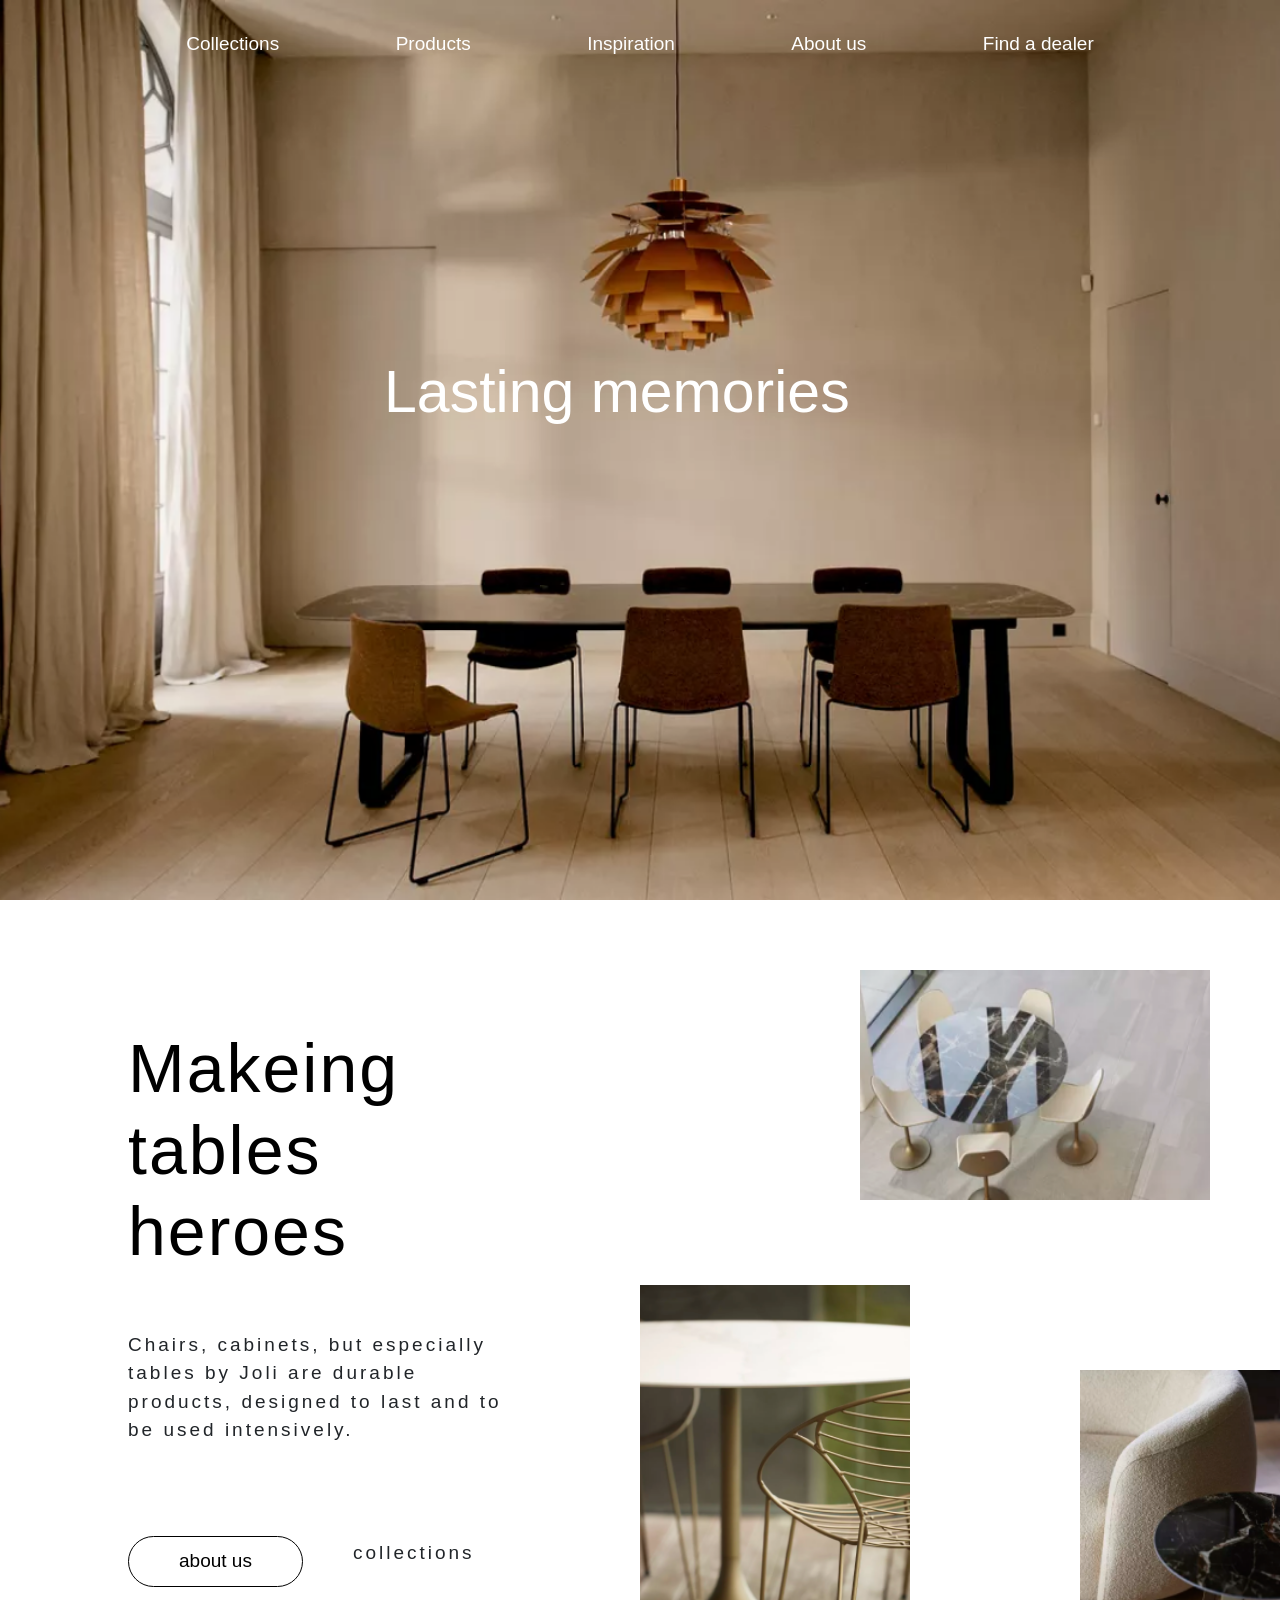
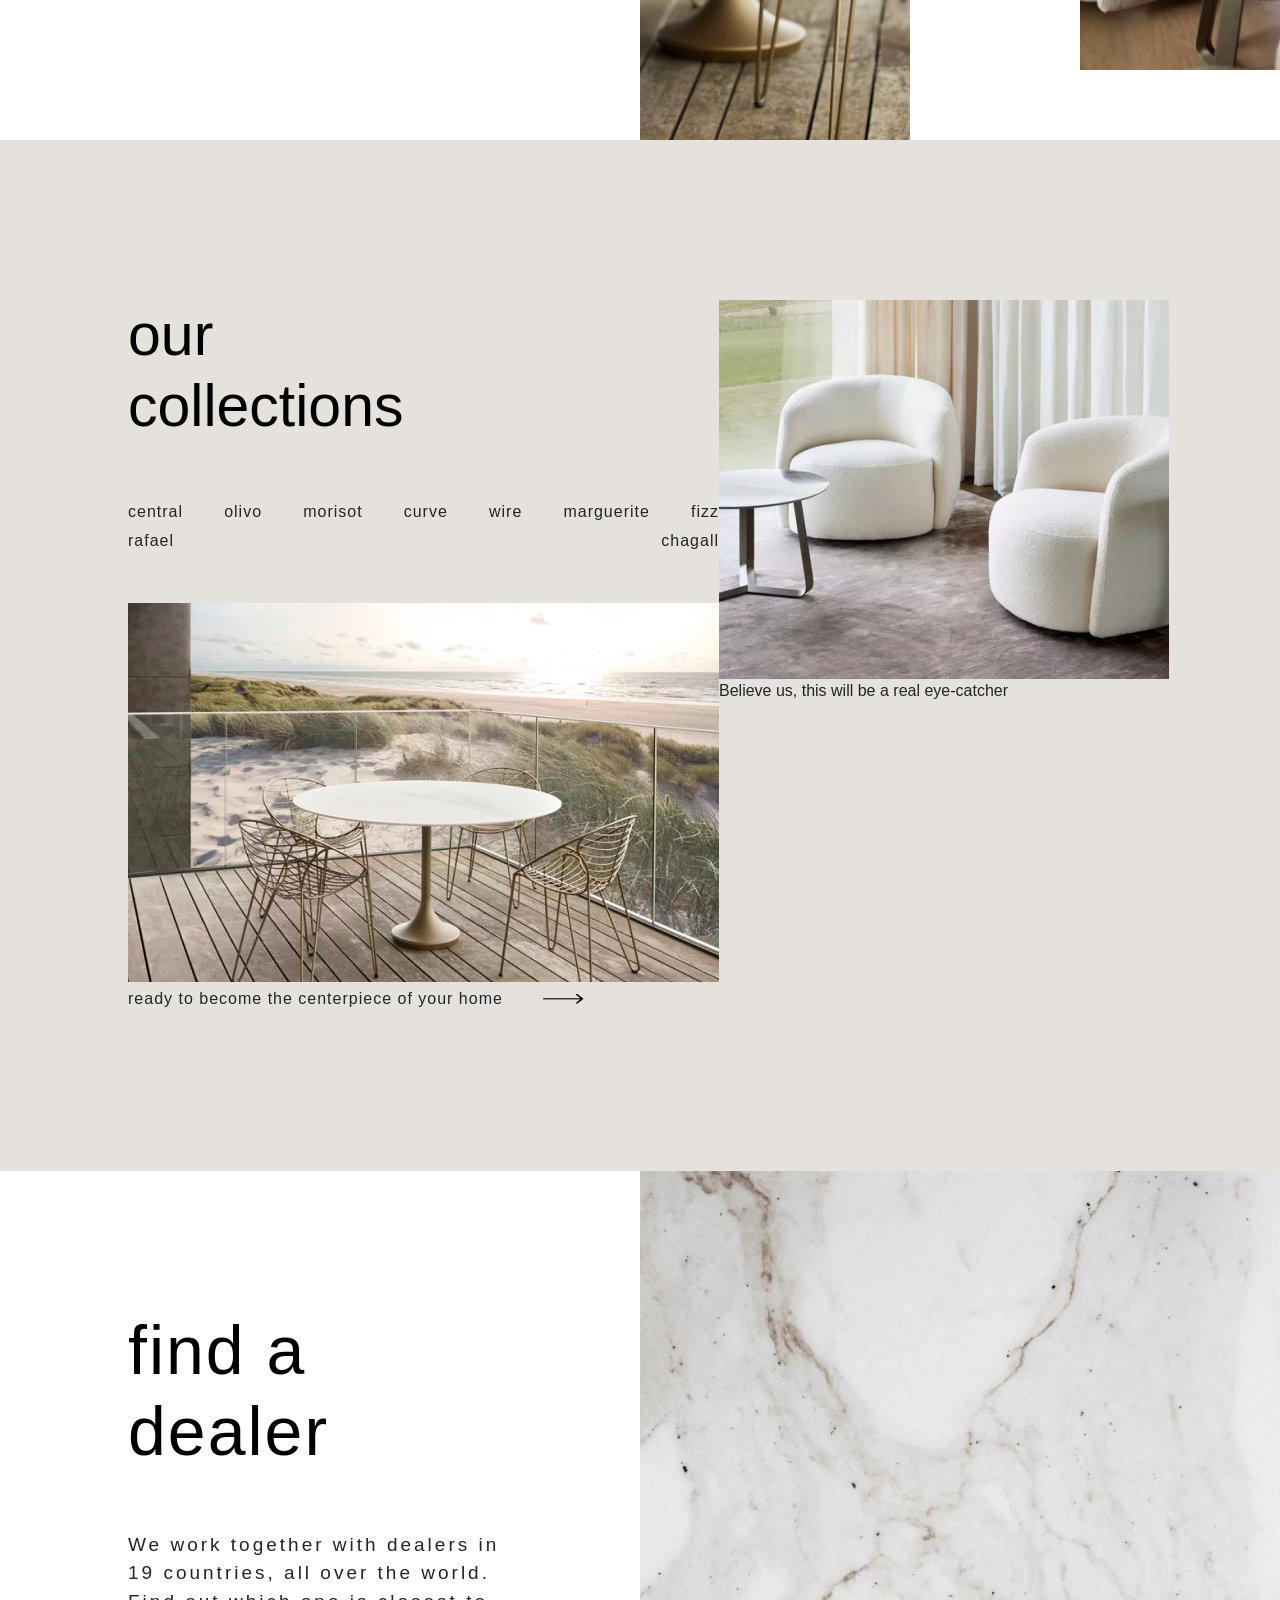
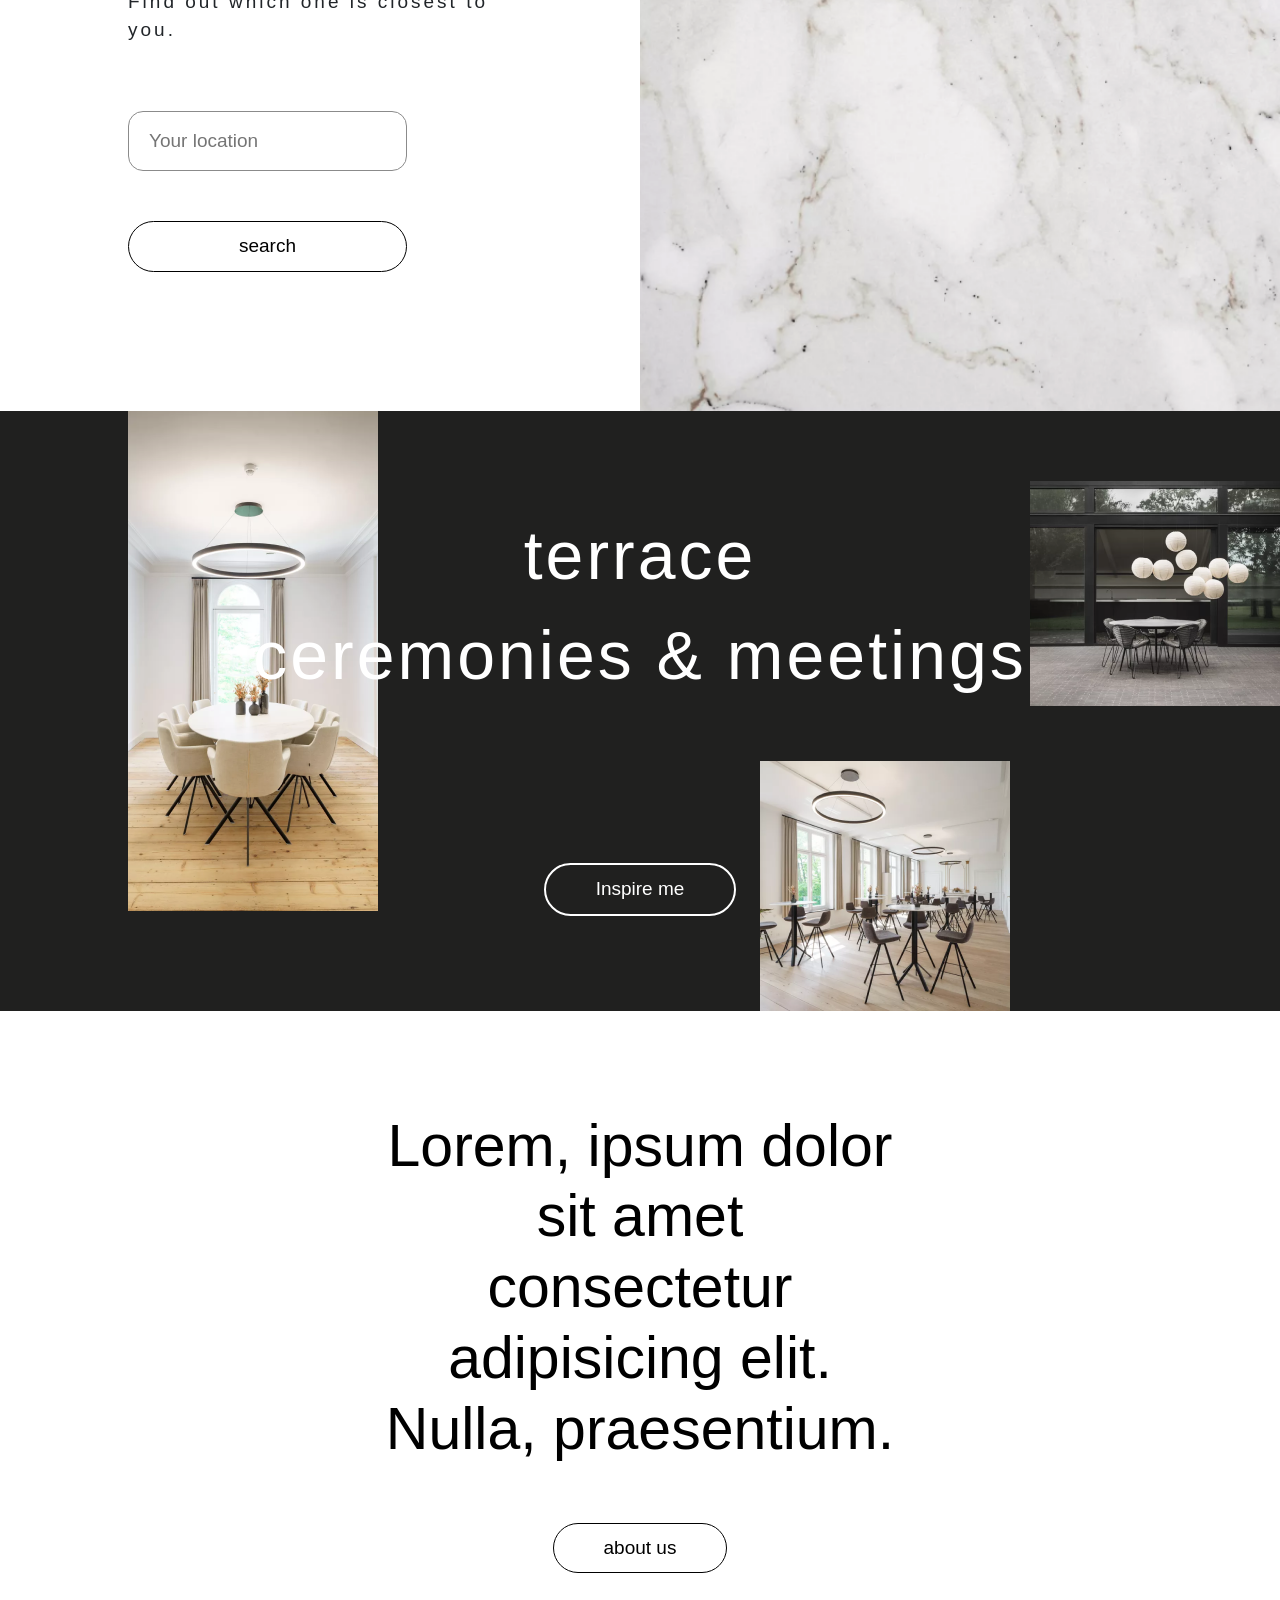
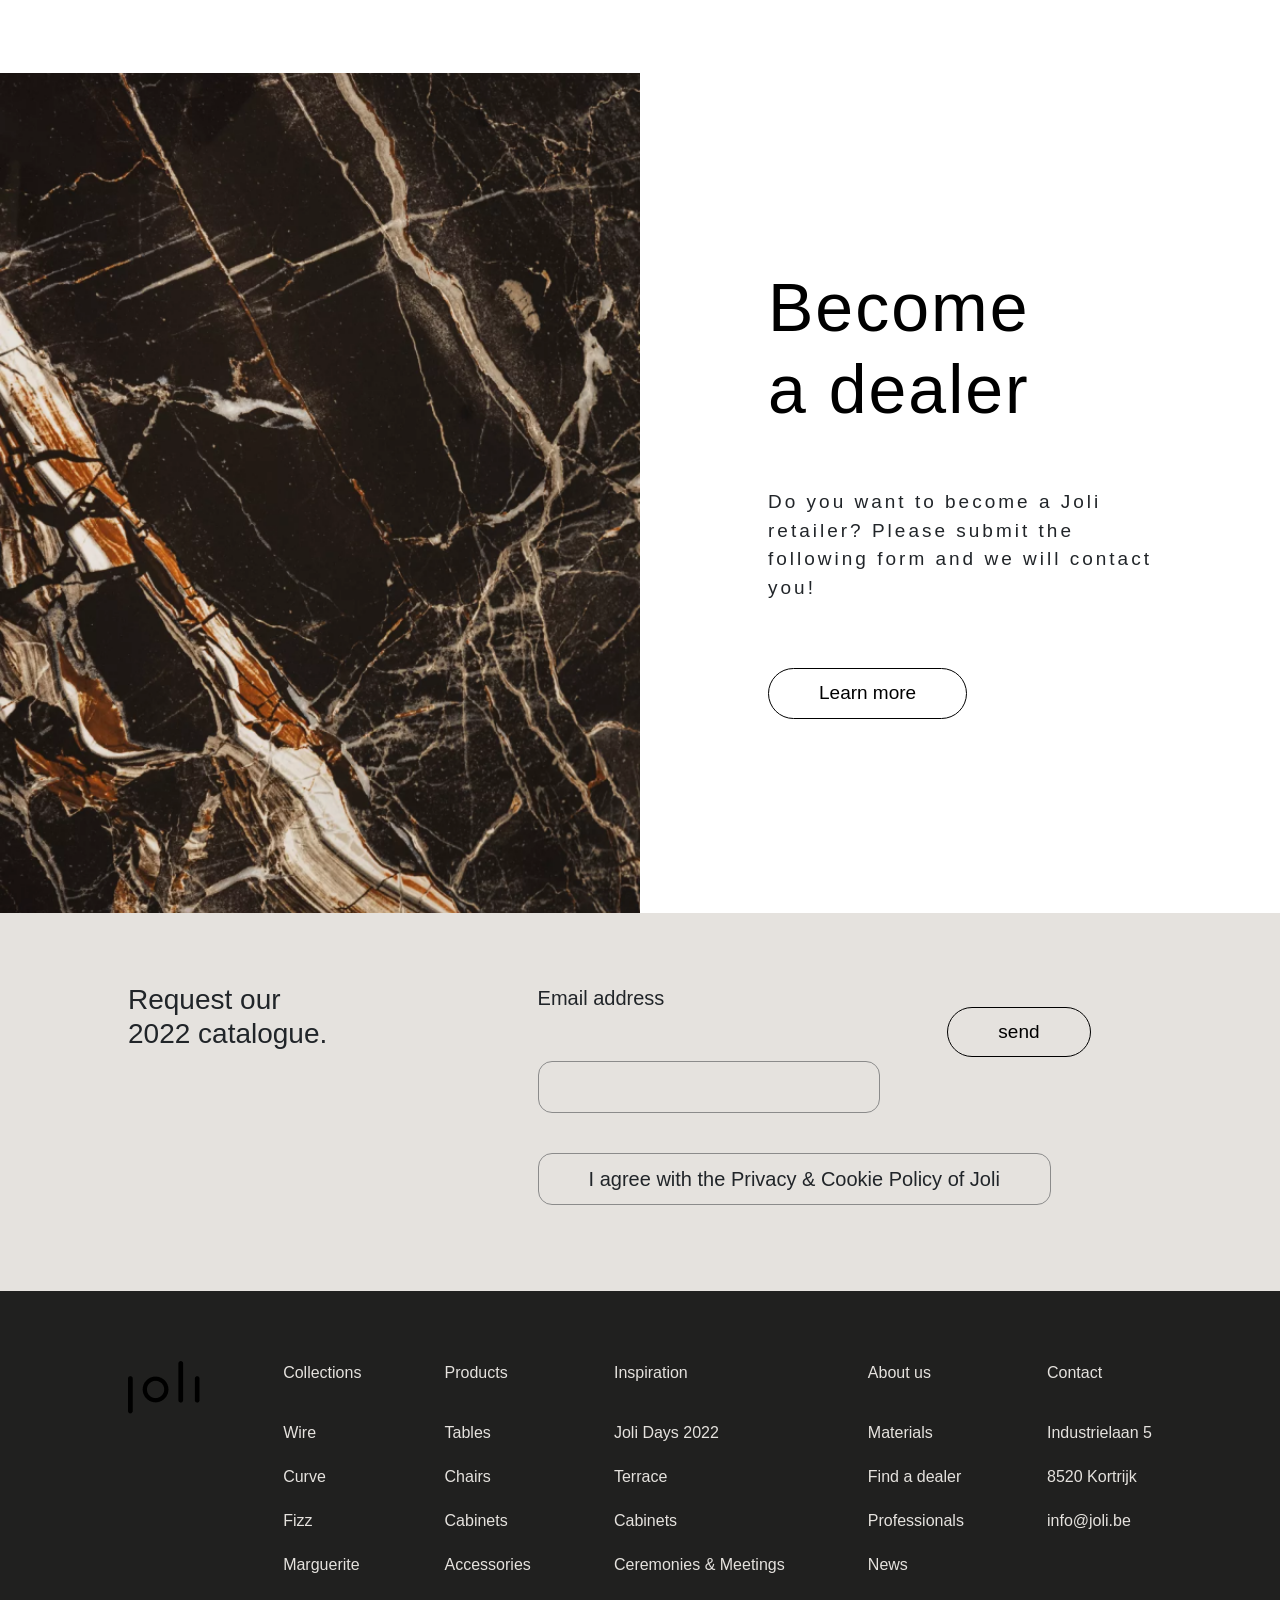
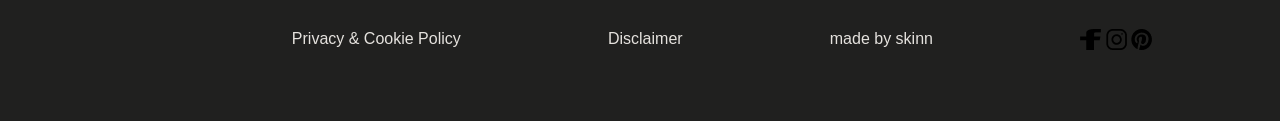
<file: index.html>
<!DOCTYPE html>
<html lang="en">

<head>
    <meta charset="UTF-8">
    <meta name="viewport" content="width=device-width, initial-scale=1.0">
    <title>Displays</title>
    <link rel="stylesheet" href="https://cdn.jsdelivr.net/npm/bootstrap@4.0.0/dist/css/bootstrap.min.css" integrity="sha384-Gn5384xqQ1aoWXA+058RXPxPg6fy4IWvTNh0E263XmFcJlSAwiGgFAW/dAiS6JXm" crossorigin="anonymous">
    <link rel="stylesheet" href="style.css">

</head>

<body>
    <header>
        <nav>
            <ul>
                <li><a href="">Collections</a></li>
                <li><a href="">Products</a></li>
                <li><a href="">Inspiration</a></li>
                <li><a href="">About us</a></li>
                <li><a href="">Find a dealer</a></li>
            </ul>
        </nav>
        <div>
            <h2 >Lasting memories</h2>
        </div>
    </header>

    <section class="about-us">
        <div class="div1">
            <h2>Makeing tables heroes</h2>
            <p>Chairs, cabinets, but especially tables by Joli are durable products, designed to last and to be used
                intensively.</p>
            <div>
                <button>About us</button>
                <p>Collections</p>
            </div>
        </div>
        <div class="div2">
            <img class="img1" src="./media/about-img1.png" alt="about-img1">
            <img class="img2" src="./media/about-img2.png" alt="about-img2">
            <img class="img3" src="./media/about-img3.png" alt="about-img3">
        </div>
    </section>
    <section class="section_collections">
        <div class="div1">
            <h2>our collections</h2>
            <div>
                <p>Central</p>
                <p>Olivo</p>
                <p>Morisot</p>
                <p>Curve</p>
                <p>Wire</p>
                <p>Marguerite</p>
                <p>Fizz</p>
                <p>Rafael</p>
                <p>Chagall</p>
            </div>
            <div class="img_div">
                <img src="./media/collections_img1.png" alt="collections_img1">
                <div>
                    <p>ready to become the centerpiece of your home</p>
                    <img src="./media/collections_logo.png" alt="collections logo">
                </div>
            </div>
        </div>
        <div class="div2">
            <img src="./media/collections_img2.png" alt="collections img2">
            <p>Believe us, this will be a real eye-catcher</p>
        </div>
    </section>

    <section class="section-find">
        <div class="div1">
            <h2>find a dealer</h2>
            <p>We work together with dealers in 19 countries, all over the world. Find out which one is closest to you.
            </p>
            <form action="">
                <input type="search" placeholder="Your location">
                <button>search</button>
            </form>
        </div>

        <div class="div2">
            <img src="./media/stone.png" alt="image stone">
        </div>
    </section>

    <section class="section-terrace">
        <h2>Terrace <br /> Ceremonies & Meetings</h2>
        <button>Inspire me</button>
        <img class="img1" src="./media/terrace-img1.png" alt="terrace img 1">
        <img class="img2" src="./media/terrace-img2.png" alt="terrace img 2">
        <img class="img3" src="./media/terrace-img3.png" alt="terrace img 3">
    </section>

    <section class="lorem">
        <h2>Lorem, ipsum dolor sit amet consectetur adipisicing elit. Nulla, praesentium.</h2>
        <button>about us</button>
    </section>
    <!-- odnbijdbinbc -->
    <section class="section-become">
        <div class="div1">
            <img src="./media/blackstone.png" alt="image stone">
        </div>
        <div class="div2">
            <h2>Become a dealer</h2>
            <p>
                Do you want to become a Joli retailer? Please submit the following form and we will contact you!
            </p>
            <button>
                Learn more
            </button>
        </div>
    </section>
    <!-- sdkjvndkjvb -->
    <section class="section-request">
        <div class="div1">
            <h3>Request our <br />2022 catalogue.</h3>
        </div>
        <form>
            <label for="email">Email address</label>
            <input type="text" id="email" required>
            <p>I agree with the Privacy & Cookie Policy of Joli</p>
            <button type="submit">send</button>
        </form>
    </section>

    <footer>
        <div class="row1">
            <img src="./media/logo.png" alt="">
            <div>
                <p>Collections</p>
                <a href="">Wire</a>
                <a href="">Curve</a>
                <a href="">Fizz</a>
                <a href="">Marguerite</a>
            </div>
            <div>
                <p>Products</p>
                <a href="">Tables</a>
                <a href="">Chairs</a>
                <a href="">Cabinets</a>
                <a href="">Accessories</a>
            </div>
            <div>
                <p>Inspiration</p>
                <a href="">Joli Days 2022</a>
                <a href="">Terrace</a>
                <a href="">Cabinets</a>
                <a href="">Ceremonies & Meetings</a>
            </div>
            <div>
                <p>About us</p>
                <a href="">Materials</a>
                <a href="">Find a dealer</a>
                <a href="">Professionals</a>
                <a href="">News</a>
            </div>
            <div>
                <p>Contact</p>
                <a href="">Industrielaan 5</a>
                <a href="">8520 Kortrijk</a>
                <a href="">info@joli.be</a>
            </div>
        </div>
        <div class="row2">
            <a href="">Privacy & Cookie Policy</a>
            <a href="">Disclaimer</a>
            <a href="">made by skinn</a>
            <div>
                <img src="./media/f.png" alt="">
                <img src="./media/i.png" alt="">
                <img src="./media/p.png" alt="">
            </div>
        </div>
    </footer>
    
</body>

</html>
</file>
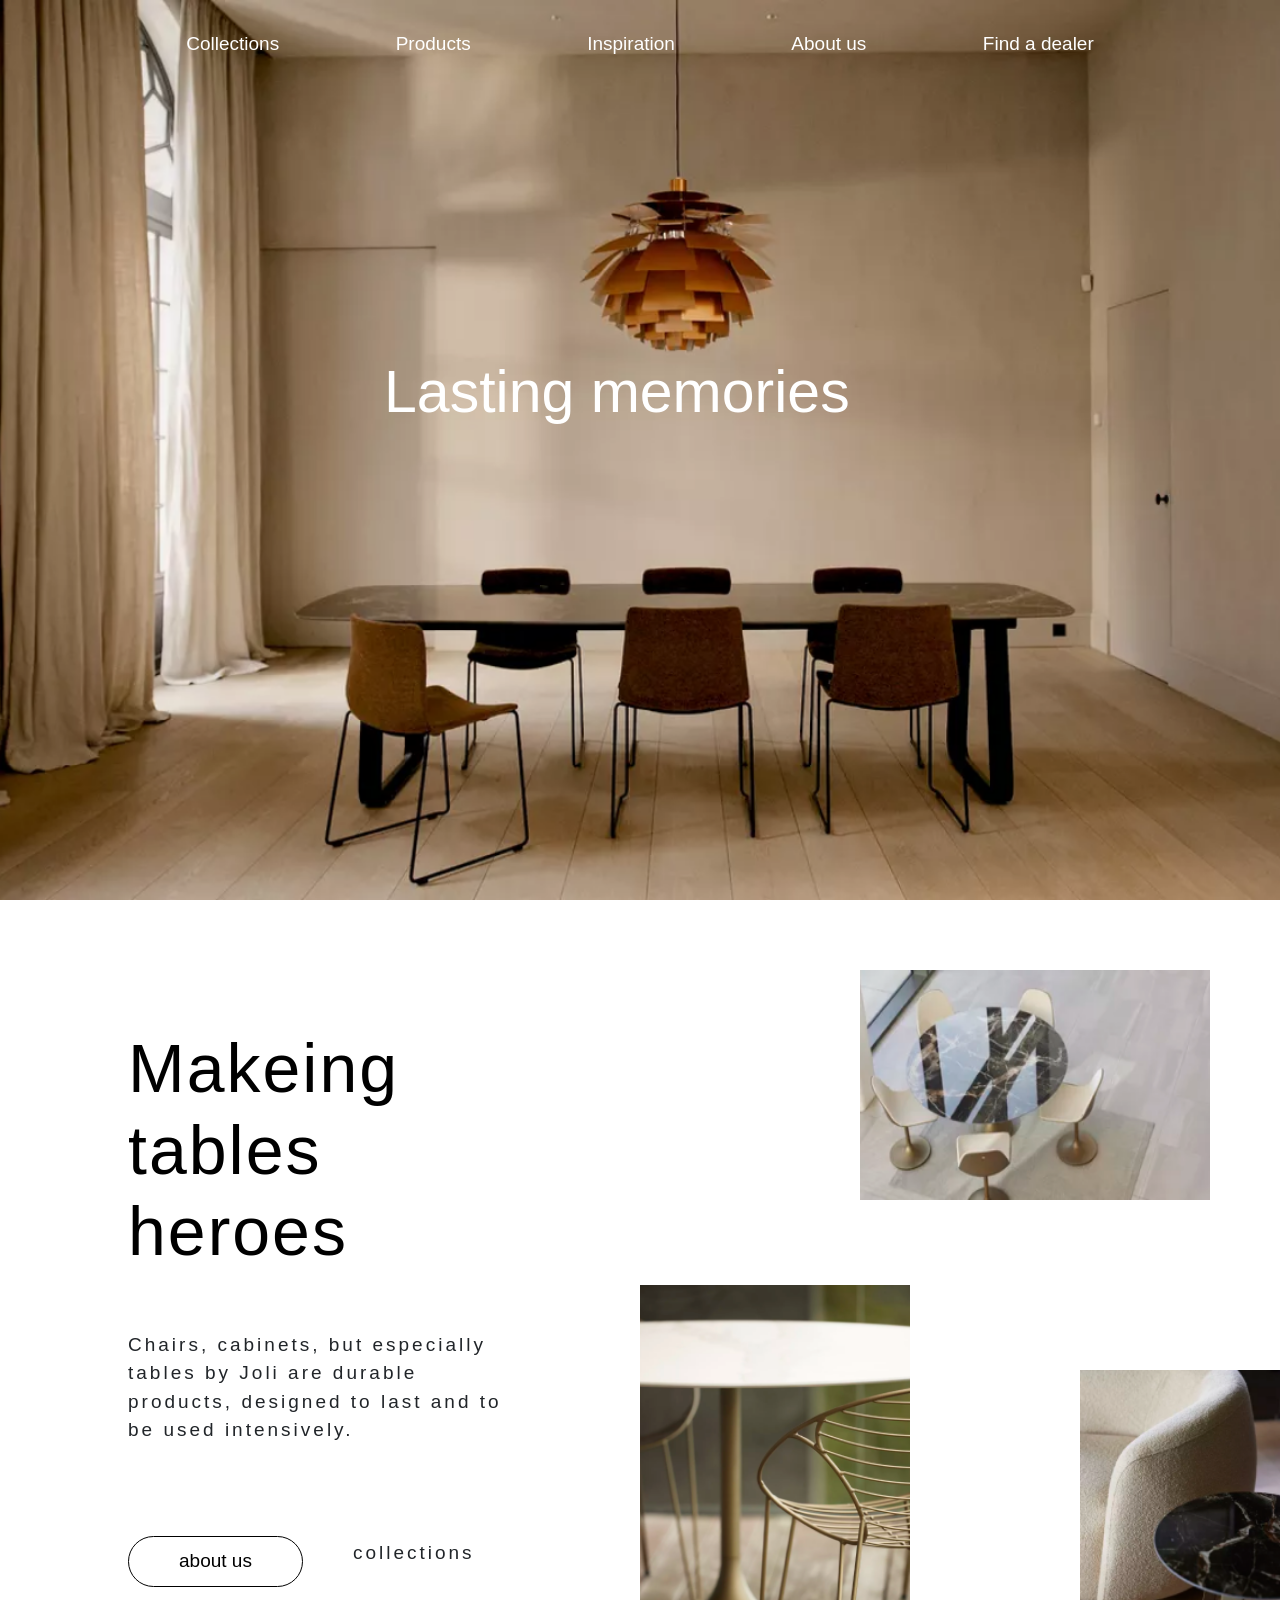
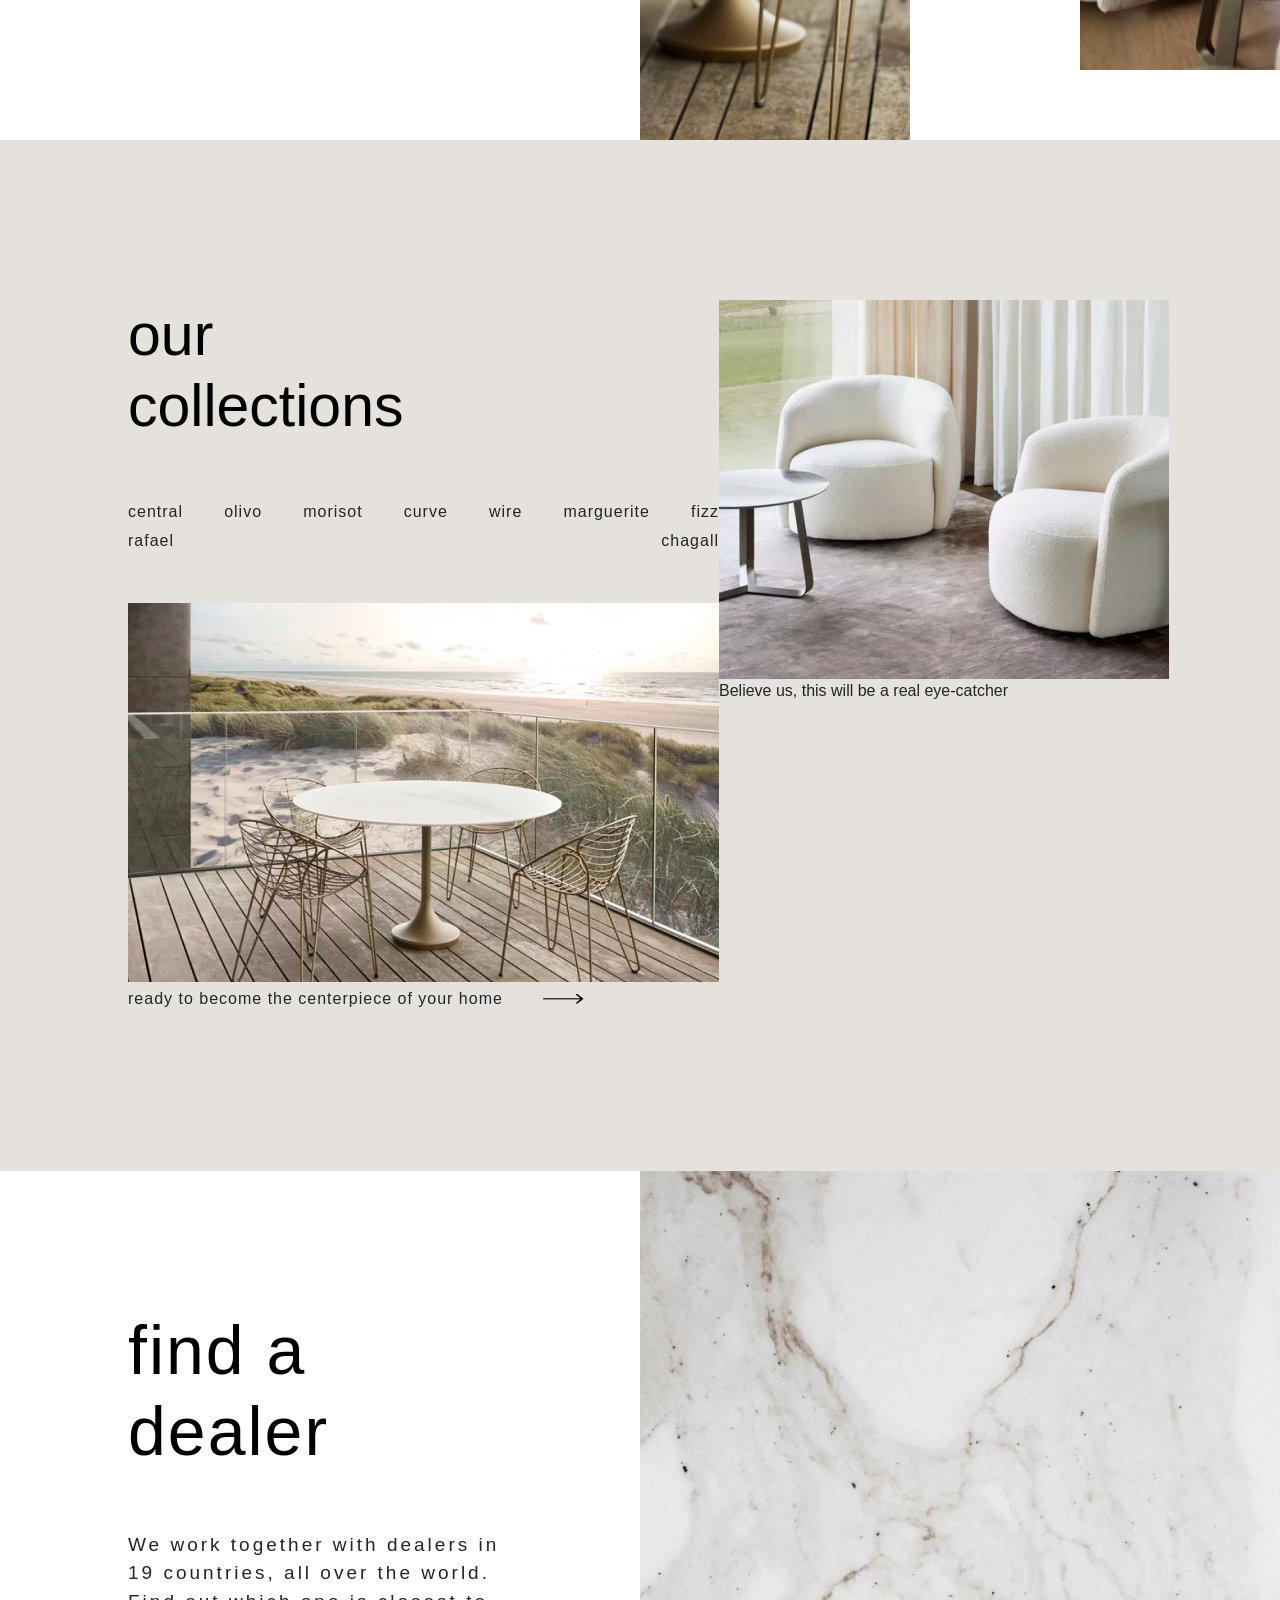
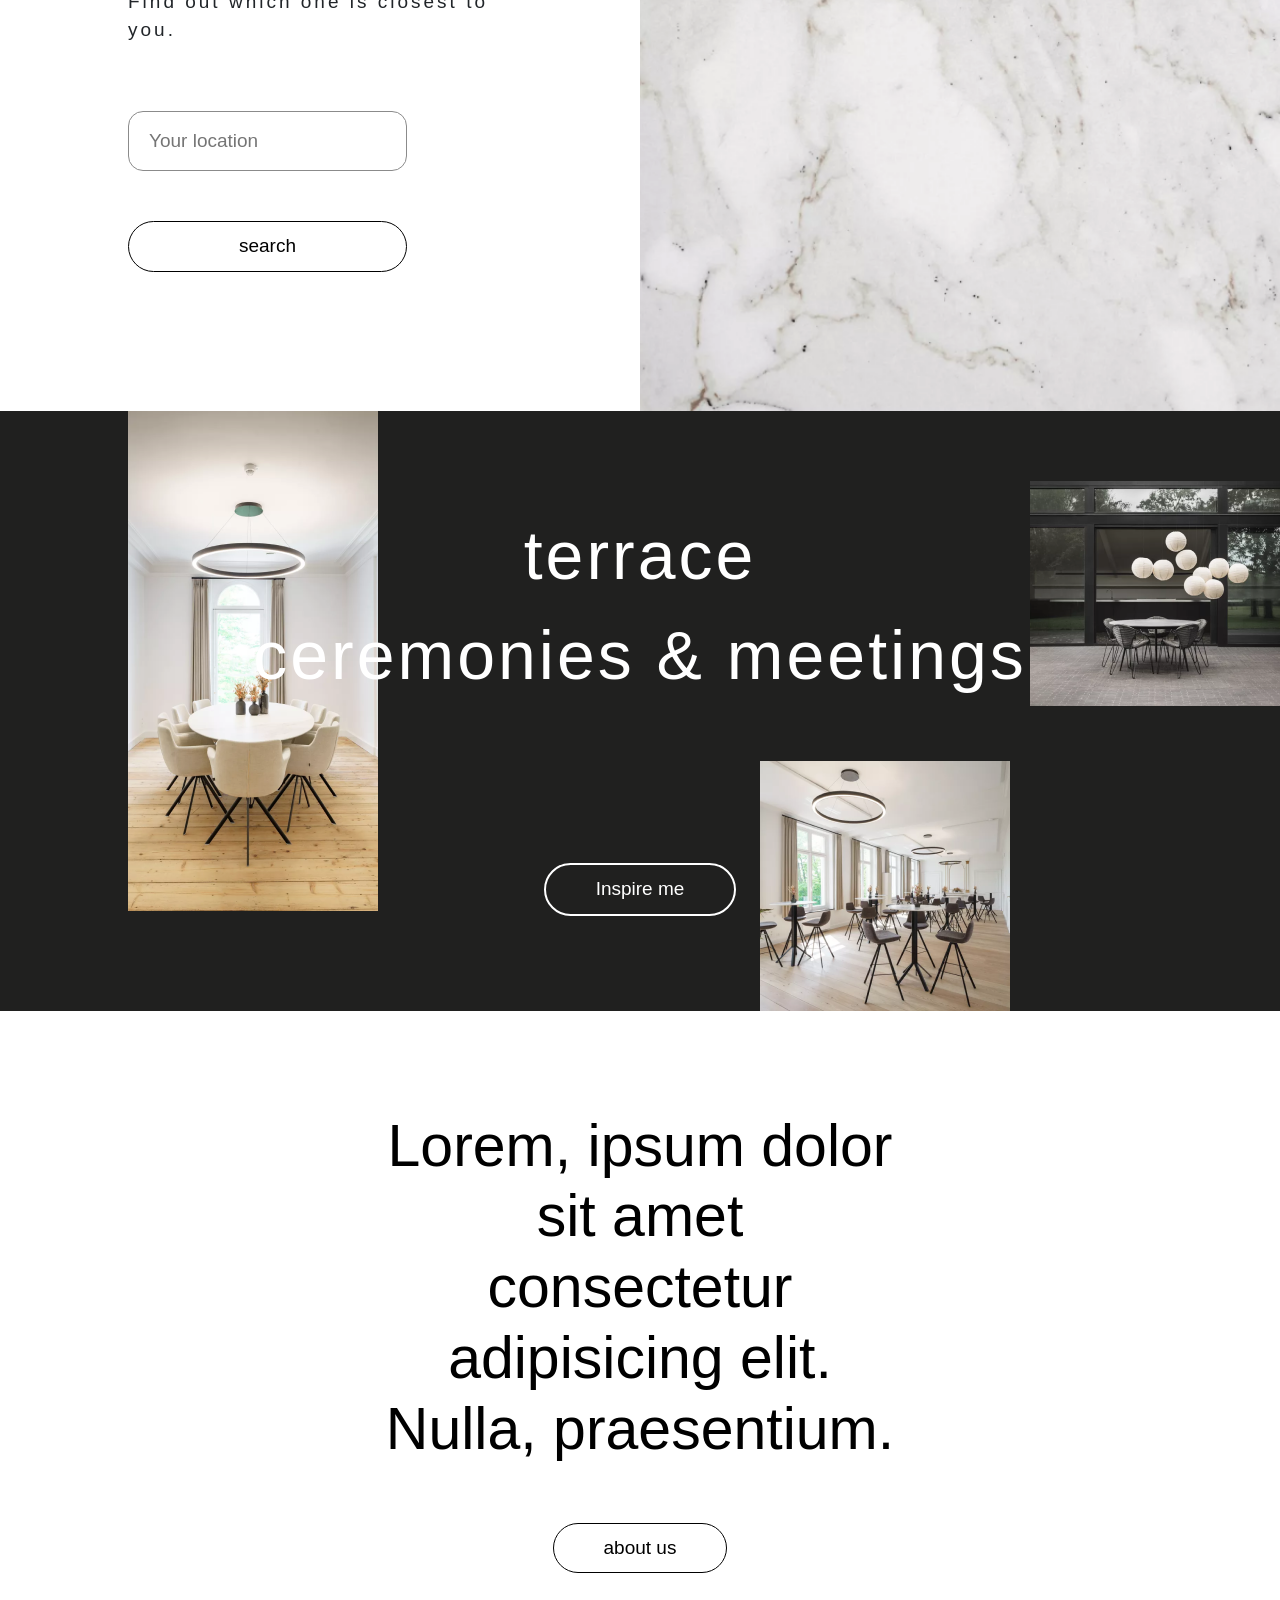
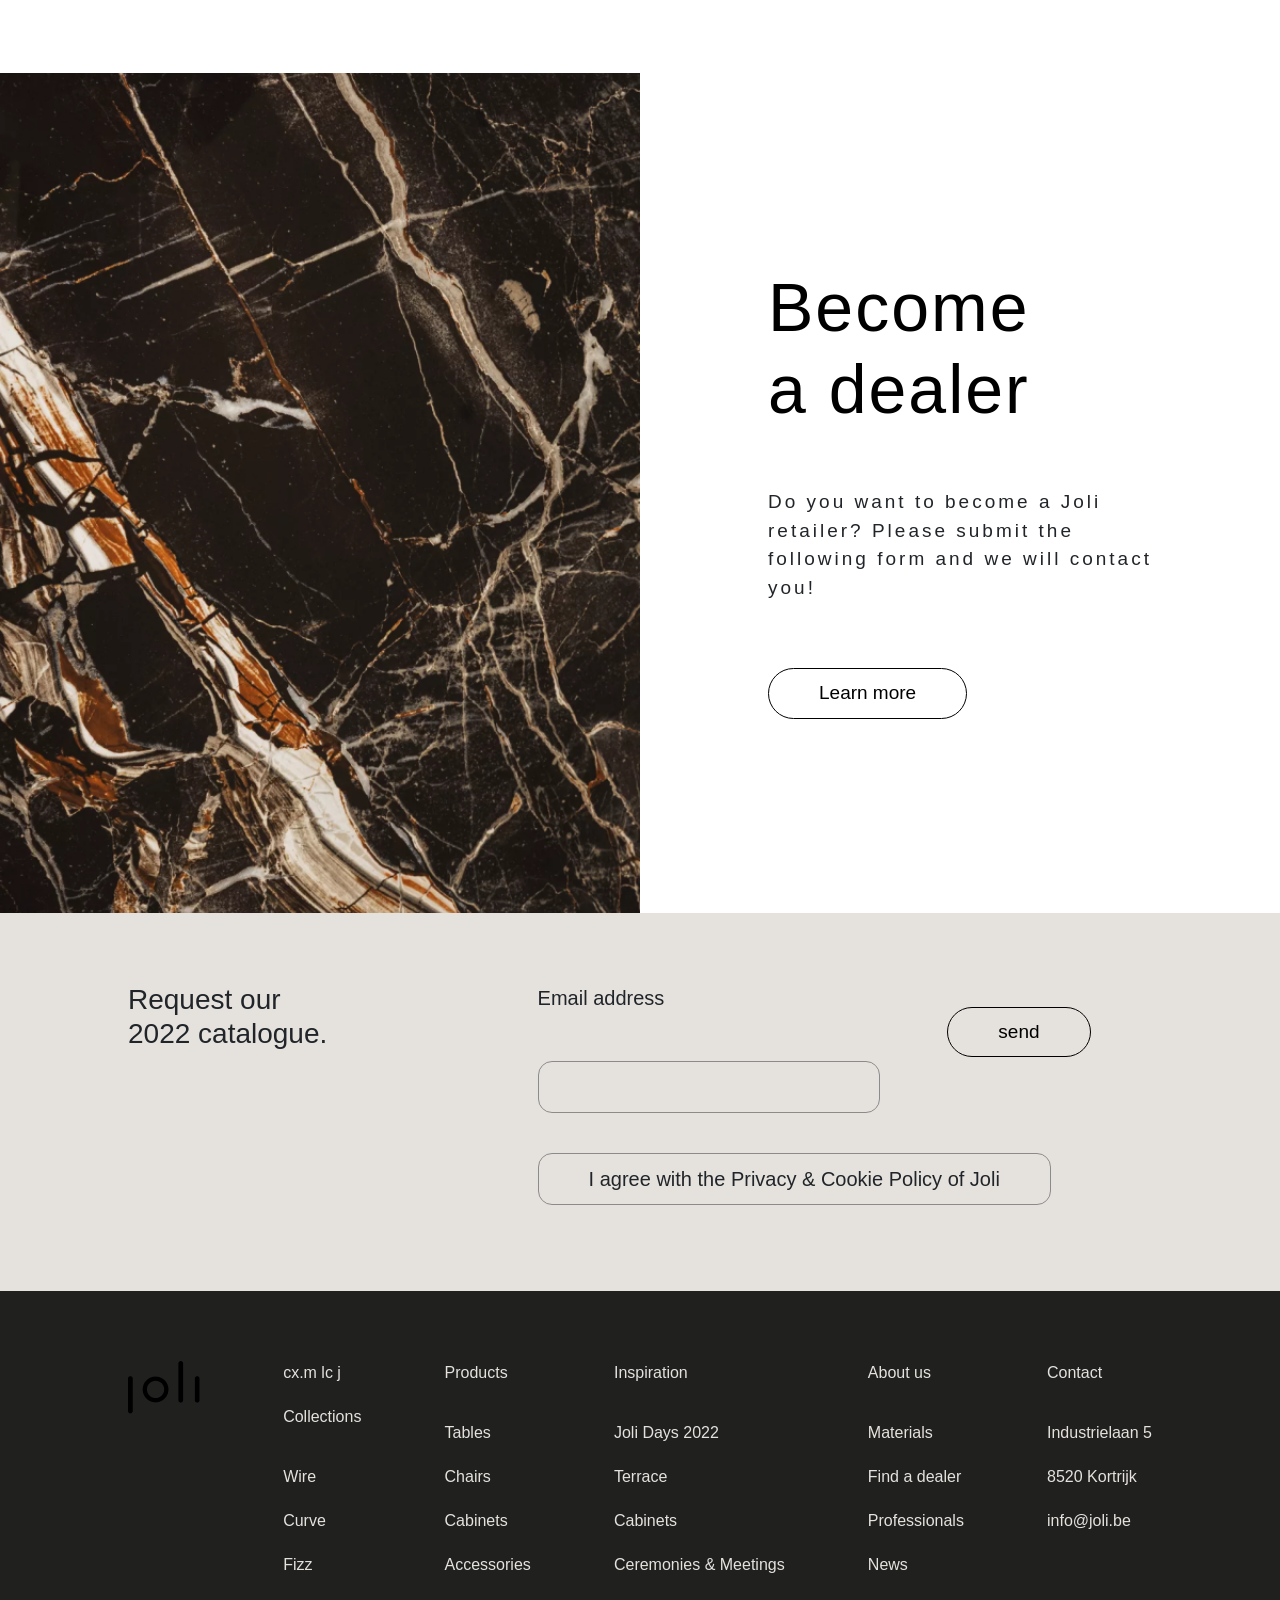
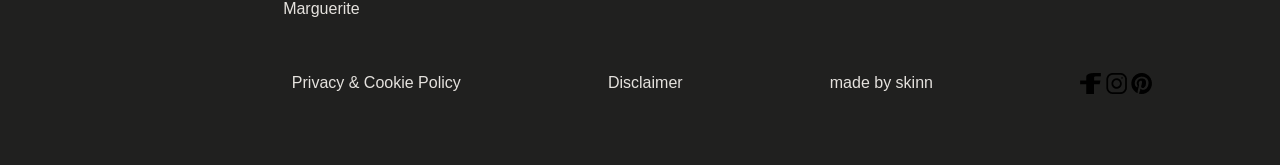
<file: for work/index.html>
<!DOCTYPE html>
<html lang="en">

<head>
    <meta charset="UTF-8">
    <meta name="viewport" content="width=device-width, initial-scale=1.0">
    <title>Displays</title>
    <link rel="stylesheet" href="https://cdn.jsdelivr.net/npm/bootstrap@4.0.0/dist/css/bootstrap.min.css" integrity="sha384-Gn5384xqQ1aoWXA+058RXPxPg6fy4IWvTNh0E263XmFcJlSAwiGgFAW/dAiS6JXm" crossorigin="anonymous">
    <link rel="stylesheet" href="style.css">

</head>

<body>
    <header>
        <nav>
            <ul>
                <li><a href="">Collections</a></li>
                <li><a href="">Products</a></li>
                <li><a href="">Inspiration</a></li>
                <li><a href="">About us</a></li>
                <li><a href="">Find a dealer</a></li>
            </ul>
        </nav>
        <div>
            <h2 >Lasting memories</h2>
        </div>
    </header>

    <section class="about-us">
        <div class="div1">
            <h2>Makeing tables heroes</h2>
            <p>Chairs, cabinets, but especially tables by Joli are durable products, designed to last and to be used
                intensively.</p>
            <div>
                <button>About us</button>
                <p>Collections</p>
            </div>
        </div>
        <div class="div2">
            <img class="img1" src="./media/about-img1.png" alt="about-img1">
            <img class="img2" src="./media/about-img2.png" alt="about-img2">
            <img class="img3" src="./media/about-img3.png" alt="about-img3">
        </div>
    </section>
    <section class="section_collections">
        <div class="div1">
            <h2>our collections</h2>
            <div>
                <p>Central</p>
                <p>Olivo</p>
                <p>Morisot</p>
                <p>Curve</p>
                <p>Wire</p>
                <p>Marguerite</p>
                <p>Fizz</p>
                <p>Rafael</p>
                <p>Chagall</p>
            </div>
            <div class="img_div">
                <img src="./media/collections_img1.png" alt="collections_img1">
                <div>
                    <p>ready to become the centerpiece of your home</p>
                    <img src="./media/collections_logo.png" alt="collections logo">
                </div>
            </div>
        </div>
        <div class="div2">
            <img src="./media/collections_img2.png" alt="collections img2">
            <p>Believe us, this will be a real eye-catcher</p>
        </div>
    </section>

    <section class="section-find">
        <div class="div1">
            <h2>find a dealer</h2>
            <p>We work together with dealers in 19 countries, all over the world. Find out which one is closest to you.
            </p>
            <form action="">
                <input type="search" placeholder="Your location">
                <button>search</button>
            </form>
        </div>

        <div class="div2">
            <img src="./media/stone.png" alt="image stone">
        </div>
    </section>

    <section class="section-terrace">
        <h2>Terrace <br /> Ceremonies & Meetings</h2>
        <button>Inspire me</button>
        <img class="img1" src="./media/terrace-img1.png" alt="terrace img 1">
        <img class="img2" src="./media/terrace-img2.png" alt="terrace img 2">
        <img class="img3" src="./media/terrace-img3.png" alt="terrace img 3">
    </section>

    <section class="lorem">
        <h2>Lorem, ipsum dolor sit amet consectetur adipisicing elit. Nulla, praesentium.</h2>
        <button>about us</button>
    </section>
    <!-- odnbijdbinbc -->
    <section class="section-become">
        <div class="div1">
            <img src="./media/blackstone.png" alt="image stone">
        </div>
        <div class="div2">
            <h2>Become a dealer</h2>
            <p>
                Do you want to become a Joli retailer? Please submit the following form and we will contact you!
            </p>
            <button>
                Learn more
            </button>
        </div>
    </section>
    <!-- sdkjvndkjvb -->
    <section class="section-request">
        <div class="div1">
            <h3>Request our <br />2022 catalogue.</h3>
        </div>
        <form>
            <label for="email">Email address</label>
            <input type="text" id="email" required>
            <p>I agree with the Privacy & Cookie Policy of Joli</p>
            <button type="submit">send</button>
        </form>
    </section>

    <footer>
        <div class="row1">
            <img src="./media/logo.png" alt="">
            <div>cx.m lc j
                <p>Collections</p>
                <a href="">Wire</a>
                <a href="">Curve</a>
                <a href="">Fizz</a>
                <a href="">Marguerite</a>
            </div>
            <div>
                <p>Products</p>
                <a href="">Tables</a>
                <a href="">Chairs</a>
                <a href="">Cabinets</a>
                <a href="">Accessories</a>
            </div>
            <div>
                <p>Inspiration</p>
                <a href="">Joli Days 2022</a>
                <a href="">Terrace</a>
                <a href="">Cabinets</a>
                <a href="">Ceremonies & Meetings</a>
            </div>
            <div>
                <p>About us</p>
                <a href="">Materials</a>
                <a href="">Find a dealer</a>
                <a href="">Professionals</a>
                <a href="">News</a>
            </div>
            <div>
                <p>Contact</p>
                <a href="">Industrielaan 5</a>
                <a href="">8520 Kortrijk</a>
                <a href="">info@joli.be</a>
            </div>
        </div>
        <div class="row2">
            <a href="">Privacy & Cookie Policy</a>
            <a href="">Disclaimer</a>
            <a href="">made by skinn</a>
            <div>
                <img src="./media/f.png" alt="">
                <img src="./media/i.png" alt="">
                <img src="./media/p.png" alt="">
            </div>
        </div>
    </footer>
    
</body>

</html>
</file>
<file: style.css>
*{
    box-sizing: border-box;
    padding: 0;
    margin: 0;
    list-style: none;
    text-decoration: none;
    color: inherit;
    font-family: sans-serif;
}
header{
    width: 100%;
    height: 100vh; /* katta komp 1000px*/
    background-image: url("./media/header.png");
    background-size: cover;
    /* display: flex; */
    /* flex-direction: column; */
    /* justify-content: center;
    align-items: center; */
}

ul{
    margin: 0 auto;
    width: 80%;
    display: flex;
    /* flex-direction: row; */
    justify-content: space-around;
    align-items: center;
}
li{
    padding: 30px 0 20px;
    border-bottom: 3px solid rgba(255, 255, 255, 0);
}
li:hover{
    border-bottom: 3px solid white;
    transition: 1s;
}
nav a{
    color: white;
    font-size: 19px;
}
h2{
    font-size: 68px;
    font-weight: 400;
}
header h2{
    color: white;
}
header div{
    width: 100%;
    height: 70%;
    display: flex;
    justify-content: center;
    align-items: center;
}
h2{
    font-family: sans-serif;
    font-size: 59px;
    font-weight: 400;
    color: #000;
    width: 40%;
}
button{
    /* width: 100px; */
    padding: 10px 50px;
    border: 1px solid #000;
    border-radius: 40px;
    color: #000;
    font-size: 19px;
    background: #fff;

}
button:hover{
    transition: 1s;
    border: 3px solid #000;
    border-radius: 20px;
    color: #fff;
    background: #000;
}


.about-us{
    display: flex;
    flex-direction: row;
    width: 100%;
    height: 840px;
}
.about-us div{
    width: 50%;
    height: 100%;
}
.about-us .div1{
    padding: 10%;
    display: flex;
    flex-direction: column;
    justify-content:center;
    align-items: flex-start;
    gap: 50px;

}
.about-us .div1 h2{
    font-size: 68px;
    letter-spacing: 2px;
    width: 70%;
    text-align: start;
}
.about-us .div1 p{
    font-size:19px;
    letter-spacing: 3px;
    text-align: start;

}
.about-us .div1 div{
    width: 100%;
    display: flex;
    flex-direction: row;
    align-items: center;
    justify-content: flex-start;
    gap: 50px;
    text-transform: lowercase;
}
.about-us .div1 div button{
    text-transform: lowercase;
}


.about-us .div2{
    position: relative;
}
.about-us .div2 .img1{
    width: 270px;
    height: 455px;
    position: absolute;
    bottom: 0;
    left: 0;
}
.about-us .div2 .img2{
    width: 200px;
    height: 300px;
    position: absolute;
    bottom: 70px;
    right: 0;
}
.about-us .div2 .img3{
    width: 350px;
    height: 230px;
    position: absolute;
    top: 70px;
    right: 70px;
    
}

/* ------ section_collections ------- */
.section_collections{
    display: flex;
    flex-direction: row;
    background: #E5E2DE;
    padding: 160px 10%;
    /* height: 800px; */
}
.section_collections .div1{
    width: 65%;
    display: flex;
    flex-direction: column;
    justify-content: flex-start;
    align-items: flex-start;
    gap: 50px;
    text-align: start;
}
.section_collections .div1 div{
    display: flex;
    flex-direction: row;
    justify-content: space-between;
    align-items: center;
    gap: 5px 40px;
    flex-wrap: wrap;
    text-align: start;
}
.section_collections .div1 div p{
    text-transform: lowercase;
    letter-spacing: 1px;
    margin: 0;
}

/* -----section find----- */

.section-find{
    display: flex;
    flex-direction: row;
    width: 100%;
    height: 840px;
}
.section-find div{
    width: 50%;
    height: 100%;
}
.section-find .div1{
    padding: 10%;
    display: flex;
    flex-direction: column;
    justify-content:center;
    align-items: flex-start;
    gap: 50px;

}
.section-find .div1 h2{
    font-size: 68px;
    letter-spacing: 2px;
    width: 70%;
    text-align: start;


}
.section-find .div1 p{
    font-size:19px;
    letter-spacing: 3px;
    text-align: start;

}
.section-find .div1 form{
    display: flex;
    flex-direction: column;
    gap: 50px;
}
.section-find .div1 form input{
    border: 1px solid #8b8b8b;
    color: #8b8b8b;
    padding: 15px 20px;
    border-radius: 15px;
    font-size: 19px;
}

.section-find .div2 img{
    width: 100%;
    height: 100%;
    object-fit: cover;
}

/* ------ section terrace -------- */
.section-terrace{
    background: #20201F;
    height: 600px;
    display: flex;
    flex-direction: column;
    align-items: center;
    justify-content: center;
    gap: 150px;
    position: relative;
    text-align: center;
}
.section-terrace h2{
    color: #fff;
    width: 100%;
    line-height: 100px;
    font-size: 68px;
    text-transform: lowercase;
    letter-spacing: 3px;
    position: relative;
    z-index: 1;
}
.section-terrace button{
    color: #fff;
    background: #20201F;
    border: 2px solid #fff;
}
.section-terrace .img1{
    position: absolute;
    top: 0;
    left: 10%;
    z-index: 0;
}
.section-terrace .img2{
    position: absolute;
    top: 70px;
    right: 0%;
}
.section-terrace .img3{
    position: absolute;
    bottom: 0;
    right: 270px;
}

/* -----section become----- */

.section-become{
    display: flex;
    flex-direction: row;
    width: 100%;
    height: 840px;
}
.section-become div{
    width: 50%;
    height: 100%;
}

.section-become .div1 img{
    width: 100%;
    height: 100%;
    object-fit: cover;
}

.section-become .div2{
    padding: 10%;
    display: flex;
    flex-direction: column;
    justify-content:center;
    align-items: flex-start;
    gap: 50px;

}
.section-become .div2 h2{
    font-size: 68px;
    letter-spacing: 2px;
    width: 70%;
    text-align: start;


}
.section-become .div2 p{
    font-size:19px;
    letter-spacing: 3px;
    text-align: start;

}

/* askjnckcvbckh */

.section-request{
    background: #E5E2DE;
    display: flex;
    flex-direction: row;
    padding: 70px 10%;

}
.section-request .div1{
    width: 40%;
    font-size: 30px;
}

.section-request form{
    height: 100%;
    width: 60%;
    display: flex;
    flex-direction: column;
    justify-content: center;
    align-items: flex-start;
    gap: 40px;
    position: relative;
}
.section-request form label{
    font-size: 20px;
}
.section-request form input{
    width: 342px;
    font-size: 20px;
    border: 1px solid #8B8B8B;
    border-radius: 14px;
    padding: 10px 20px ;
    background: transparent;
}
.section-request form p{
    font-size: 20px;
    border: 1px solid #8B8B8B;
    border-radius: 14px;
    padding: 10px 50px;

}
.section-request form button{
    position: absolute;
    top: 10%;
    right: 10%;
    background: transparent;
}

.lorem{
    text-align: center;
    display: flex;
    flex-direction: column;
    gap: 50px;
    justify-content: center;
    align-items: center;
    padding: 100px 0;
}

footer{
    padding: 70px 10%;
    background: #20201F;
    display: flex;
    flex-direction: column;
    gap: 50px;
}
footer .row1{
    display: flex;
    flex-direction: row;
    justify-content: space-between;
    align-items: flex-start;
    color: #E5E2DE;
}
footer .row1 div{
    display: flex;
    flex-direction: column;
    gap: 20px;
}
footer .row1 div a{
    color: #E5E2DE;
}

footer .row2 {
    display: flex;
    flex-direction: row;
    justify-content: space-between;
    padding: 0 0 0 16%;
}
footer .row2 a{
    color: #E5E2DE;
}
</file>
<file: for work/style.css>
*{
    box-sizing: border-box;
    padding: 0;
    margin: 0;
    list-style: none;
    text-decoration: none;
    color: inherit;
    font-family: sans-serif;
}
header{
    width: 100%;
    height: 100vh; /* katta komp 1000px*/
    background-image: url("./media/header.png");
    background-size: cover;
    /* display: flex; */
    /* flex-direction: column; */
    /* justify-content: center;
    align-items: center; */
}

ul{
    margin: 0 auto;
    width: 80%;
    display: flex;
    /* flex-direction: row; */
    justify-content: space-around;
    align-items: center;
}
li{
    padding: 30px 0 20px;
    border-bottom: 3px solid rgba(255, 255, 255, 0);
}
li:hover{
    border-bottom: 3px solid white;
    transition: 1s;
}
nav a{
    color: white;
    font-size: 19px;
}
h2{
    font-size: 68px;
    font-weight: 400;
}
header h2{
    color: white;
}
header div{
    width: 100%;
    height: 70%;
    display: flex;
    justify-content: center;
    align-items: center;
}
h2{
    font-family: sans-serif;
    font-size: 59px;
    font-weight: 400;
    color: #000;
    width: 40%;
}
button{
    /* width: 100px; */
    padding: 10px 50px;
    border: 1px solid #000;
    border-radius: 40px;
    color: #000;
    font-size: 19px;
    background: #fff;

}
button:hover{
    transition: 1s;
    border: 3px solid #000;
    border-radius: 20px;
    color: #fff;
    background: #000;
}


.about-us{
    display: flex;
    flex-direction: row;
    width: 100%;
    height: 840px;
}
.about-us div{
    width: 50%;
    height: 100%;
}
.about-us .div1{
    padding: 10%;
    display: flex;
    flex-direction: column;
    justify-content:center;
    align-items: flex-start;
    gap: 50px;

}
.about-us .div1 h2{
    font-size: 68px;
    letter-spacing: 2px;
    width: 70%;
    text-align: start;
}
.about-us .div1 p{
    font-size:19px;
    letter-spacing: 3px;
    text-align: start;

}
.about-us .div1 div{
    width: 100%;
    display: flex;
    flex-direction: row;
    align-items: center;
    justify-content: flex-start;
    gap: 50px;
    text-transform: lowercase;
}
.about-us .div1 div button{
    text-transform: lowercase;
}


.about-us .div2{
    position: relative;
}
.about-us .div2 .img1{
    width: 270px;
    height: 455px;
    position: absolute;
    bottom: 0;
    left: 0;
}
.about-us .div2 .img2{
    width: 200px;
    height: 300px;
    position: absolute;
    bottom: 70px;
    right: 0;
}
.about-us .div2 .img3{
    width: 350px;
    height: 230px;
    position: absolute;
    top: 70px;
    right: 70px;
    
}

/* ------ section_collections ------- */
.section_collections{
    display: flex;
    flex-direction: row;
    background: #E5E2DE;
    padding: 160px 10%;
    /* height: 800px; */
}
.section_collections .div1{
    width: 65%;
    display: flex;
    flex-direction: column;
    justify-content: flex-start;
    align-items: flex-start;
    gap: 50px;
    text-align: start;
}
.section_collections .div1 div{
    display: flex;
    flex-direction: row;
    justify-content: space-between;
    align-items: center;
    gap: 5px 40px;
    flex-wrap: wrap;
    text-align: start;
}
.section_collections .div1 div p{
    text-transform: lowercase;
    letter-spacing: 1px;
    margin: 0;
}

/* -----section find----- */

.section-find{
    display: flex;
    flex-direction: row;
    width: 100%;
    height: 840px;
}
.section-find div{
    width: 50%;
    height: 100%;
}
.section-find .div1{
    padding: 10%;
    display: flex;
    flex-direction: column;
    justify-content:center;
    align-items: flex-start;
    gap: 50px;

}
.section-find .div1 h2{
    font-size: 68px;
    letter-spacing: 2px;
    width: 70%;
    text-align: start;


}
.section-find .div1 p{
    font-size:19px;
    letter-spacing: 3px;
    text-align: start;

}
.section-find .div1 form{
    display: flex;
    flex-direction: column;
    gap: 50px;
}
.section-find .div1 form input{
    border: 1px solid #8b8b8b;
    color: #8b8b8b;
    padding: 15px 20px;
    border-radius: 15px;
    font-size: 19px;
}

.section-find .div2 img{
    width: 100%;
    height: 100%;
    object-fit: cover;
}

/* ------ section terrace -------- */
.section-terrace{
    background: #20201F;
    height: 600px;
    display: flex;
    flex-direction: column;
    align-items: center;
    justify-content: center;
    gap: 150px;
    position: relative;
    text-align: center;
}
.section-terrace h2{
    color: #fff;
    width: 100%;
    line-height: 100px;
    font-size: 68px;
    text-transform: lowercase;
    letter-spacing: 3px;
    position: relative;
    z-index: 1;
}
.section-terrace button{
    color: #fff;
    background: #20201F;
    border: 2px solid #fff;
}
.section-terrace .img1{
    position: absolute;
    top: 0;
    left: 10%;
    z-index: 0;
}
.section-terrace .img2{
    position: absolute;
    top: 70px;
    right: 0%;
}
.section-terrace .img3{
    position: absolute;
    bottom: 0;
    right: 270px;
}

/* -----section become----- */

.section-become{
    display: flex;
    flex-direction: row;
    width: 100%;
    height: 840px;
}
.section-become div{
    width: 50%;
    height: 100%;
}

.section-become .div1 img{
    width: 100%;
    height: 100%;
    object-fit: cover;
}

.section-become .div2{
    padding: 10%;
    display: flex;
    flex-direction: column;
    justify-content:center;
    align-items: flex-start;
    gap: 50px;

}
.section-become .div2 h2{
    font-size: 68px;
    letter-spacing: 2px;
    width: 70%;
    text-align: start;


}
.section-become .div2 p{
    font-size:19px;
    letter-spacing: 3px;
    text-align: start;

}

/* askjnckcvbckh */

.section-request{
    background: #E5E2DE;
    display: flex;
    flex-direction: row;
    padding: 70px 10%;

}
.section-request .div1{
    width: 40%;
    font-size: 30px;
}

.section-request form{
    height: 100%;
    width: 60%;
    display: flex;
    flex-direction: column;
    justify-content: center;
    align-items: flex-start;
    gap: 40px;
    position: relative;
}
.section-request form label{
    font-size: 20px;
}
.section-request form input{
    width: 342px;
    font-size: 20px;
    border: 1px solid #8B8B8B;
    border-radius: 14px;
    padding: 10px 20px ;
    background: transparent;
}
.section-request form p{
    font-size: 20px;
    border: 1px solid #8B8B8B;
    border-radius: 14px;
    padding: 10px 50px;

}
.section-request form button{
    position: absolute;
    top: 10%;
    right: 10%;
    background: transparent;
}

.lorem{
    text-align: center;
    display: flex;
    flex-direction: column;
    gap: 50px;
    justify-content: center;
    align-items: center;
    padding: 100px 0;
}

footer{
    padding: 70px 10%;
    background: #20201F;
    display: flex;
    flex-direction: column;
    gap: 50px;
}
footer .row1{
    display: flex;
    flex-direction: row;
    justify-content: space-between;
    align-items: flex-start;
    color: #E5E2DE;
}
footer .row1 div{
    display: flex;
    flex-direction: column;
    gap: 20px;
}
footer .row1 div a{
    color: #E5E2DE;
}

footer .row2 {
    display: flex;
    flex-direction: row;
    justify-content: space-between;
    padding: 0 0 0 16%;
}
footer .row2 a{
    color: #E5E2DE;
}
</file>
